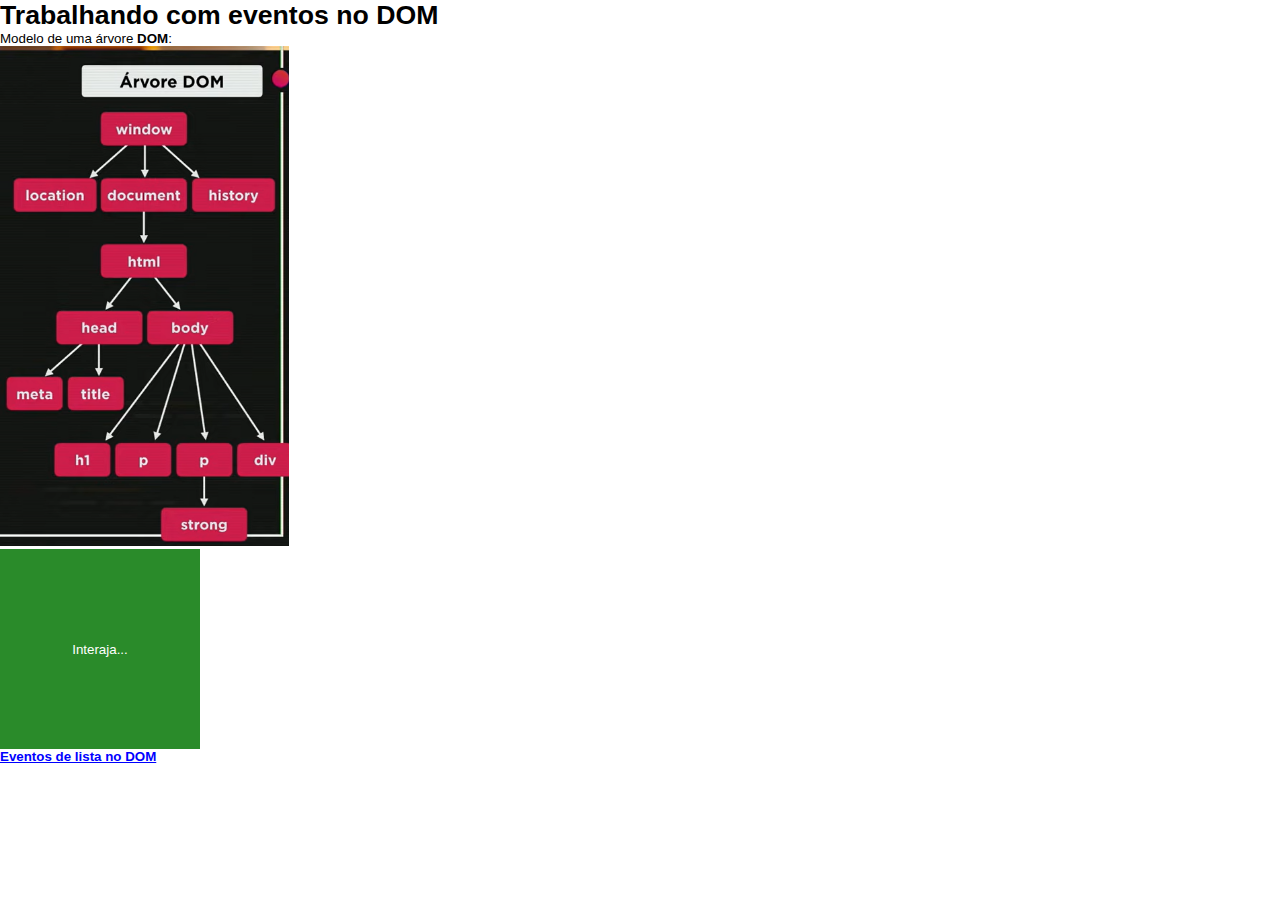
<file: moduloC/eventosDomAula10/index.html>
<!DOCTYPE html>
<html lang="pt-BR">
  <head>
    <meta charset="UTF-8" />
    <meta name="viewport" content="width=device-width, initial-scale=1.0" />
    <title>Eventos DOM</title>
    <style>
      * {
        margin: 0;
      }

      body {
        font: normal 10pt arial;
      }

      img {
        height: 500px;
      }

      div {
        background: rgb(42, 139, 42);
        color: #fff;
        width: 200px;
        height: 200px;
        display: flex;
        align-items: center;
        justify-content: center;
      }

      a.linkDom {
        color: blue;

        font-weight: bold;
      }
    </style>
  </head>
  <body>
    <h1>Trabalhando com eventos no DOM</h1>
    <p>Modelo de uma árvore <strong>DOM</strong>:</p>
    <img src="arvoreDom.png" alt="Modelo de uma árvore DOM" />

    <div id="area"">Interaja...</div>
    <a
      class="linkDom"
      href="https://developer.mozilla.org/en-US/docs/Web/Events"
      >Eventos de lista no DOM</a
    >

    <script>
        let a = document.getElementById('area');
        a.addEventListener('click', clicar); //evento para clicar
        a.addEventListener('mouseenter', entrar);//evento para entrar 
        a.addEventListener('mouseout', sair);//evento para sair

      function clicar() {
        a.innerText = 'Clicou';
        a.style.background= 'red';
      }

      function entrar(){
        a.innerText= 'Entrou';
      }

      function sair(){
        a.innerText = 'Saiu';
        a.style.background = 'green'
      }
    </script>
  </body>
</html>
</file>
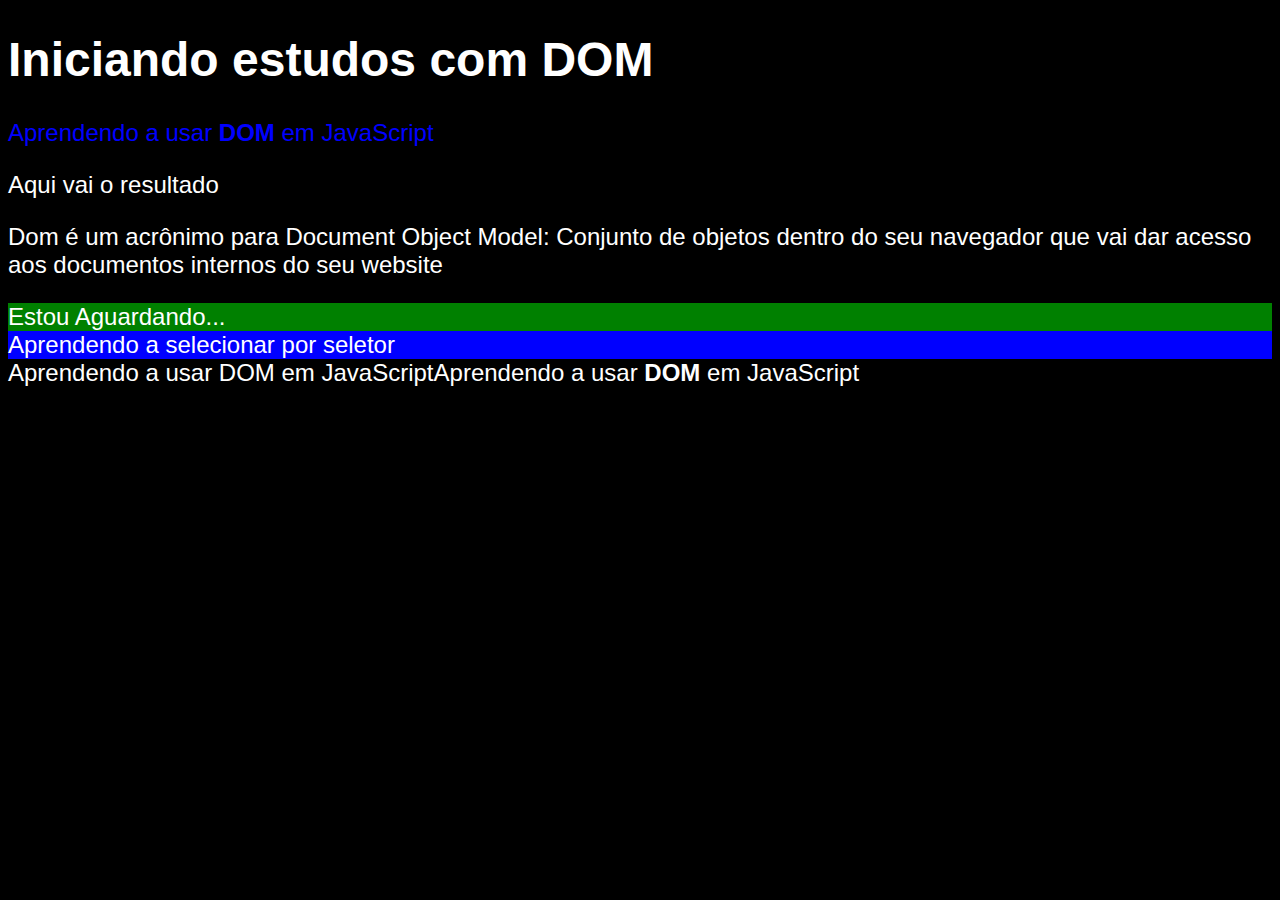
<file: moduloC/introducaoAoDomAula009/index.html>
<!DOCTYPE html>
<html lang="pt-BR">
  <head>
    <meta charset="UTF-8" />
    <meta name="viewport" content="width=device-width, initial-scale=1.0" />
    <title>Primeiros passos com DOM</title>
    <link rel="stylesheet" href="style.css">
  </head>
  <body>
    <h1>Iniciando estudos com DOM</h1>
    <p>Aprendendo a usar <strong>DOM</strong> em JavaScript</p>
    <p>Aqui vai o resultado</p>
    <p>
      Dom é um acrônimo para Document Object Model: Conjunto de objetos dentro
      do seu navegador que vai dar acesso aos documentos internos do seu website
    </p>
    <div id="msg">Aprendendo a selecionar por id</div>
    <div class="slc">Aprendendo a selecionar por seletor</div>
    <script src="script.js"></script>
  </body>
</html>
</file>
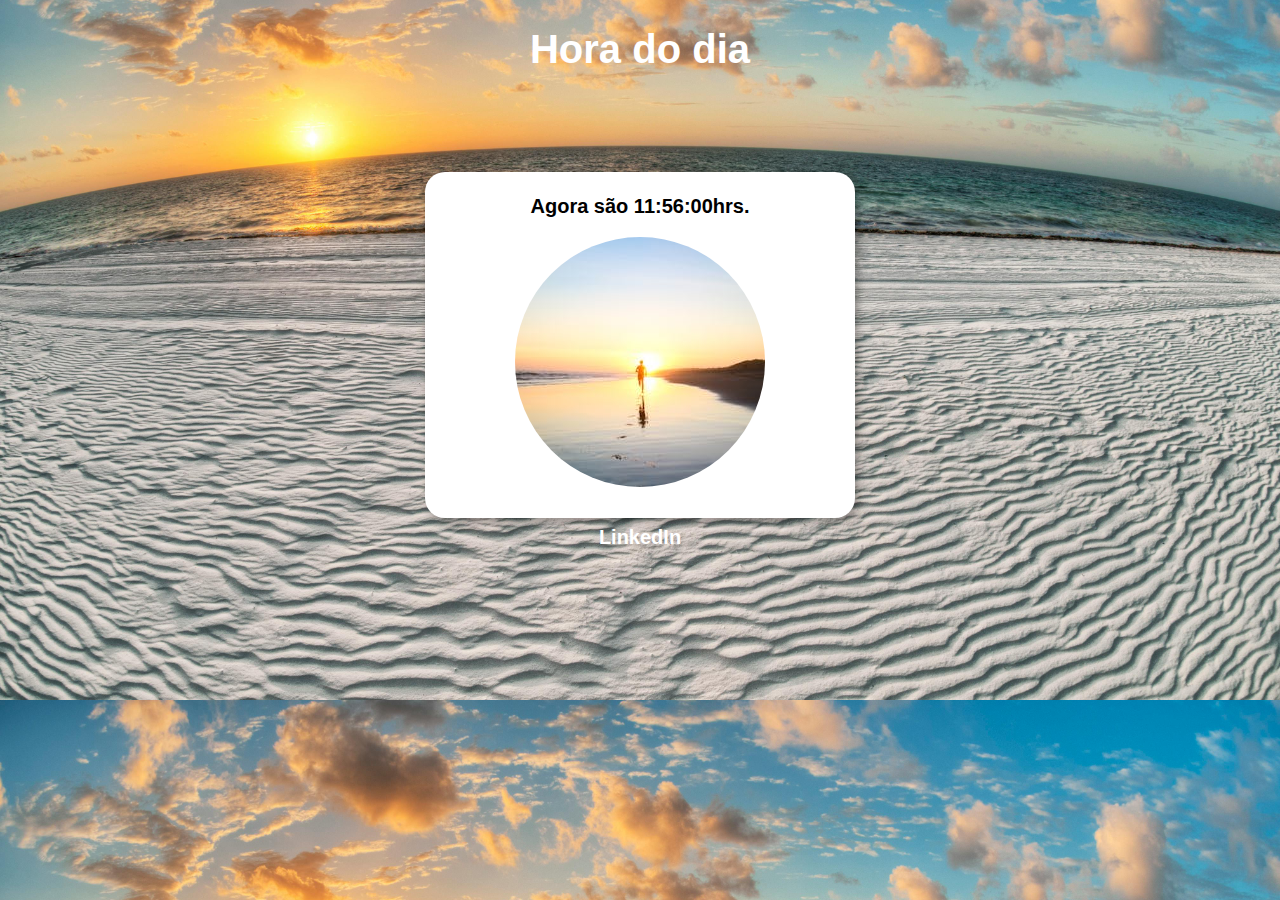
<file: moduloD/aula13/exercicioPeriodo/index.html>
<!DOCTYPE html>
<html lang="pt-br">
<head>
    <meta charset="UTF-8">
    <meta name="viewport" content="width=device-width, initial-scale=1.0">
    <title>Hora do dia</title>
    <link rel="stylesheet" href="styles.css">
</head>
<body onload="carregar()">
    <header>
        <h1>Hora do dia</h1>
    </header>
    <section>
        <div id="msg">
            
        </div>
        <div>
            <img id="foto" src="manha.jpg" alt="foto dia">
        </div>
    </section>
    <footer>
        <div id="link">
            <a href="https://www.linkedin.com/in/raphaelvivarinidamico/" class="link" >LinkedIn</a>
        </div>
    </footer>
    <script src="script.js"></script>
</body>
</html>
</file>
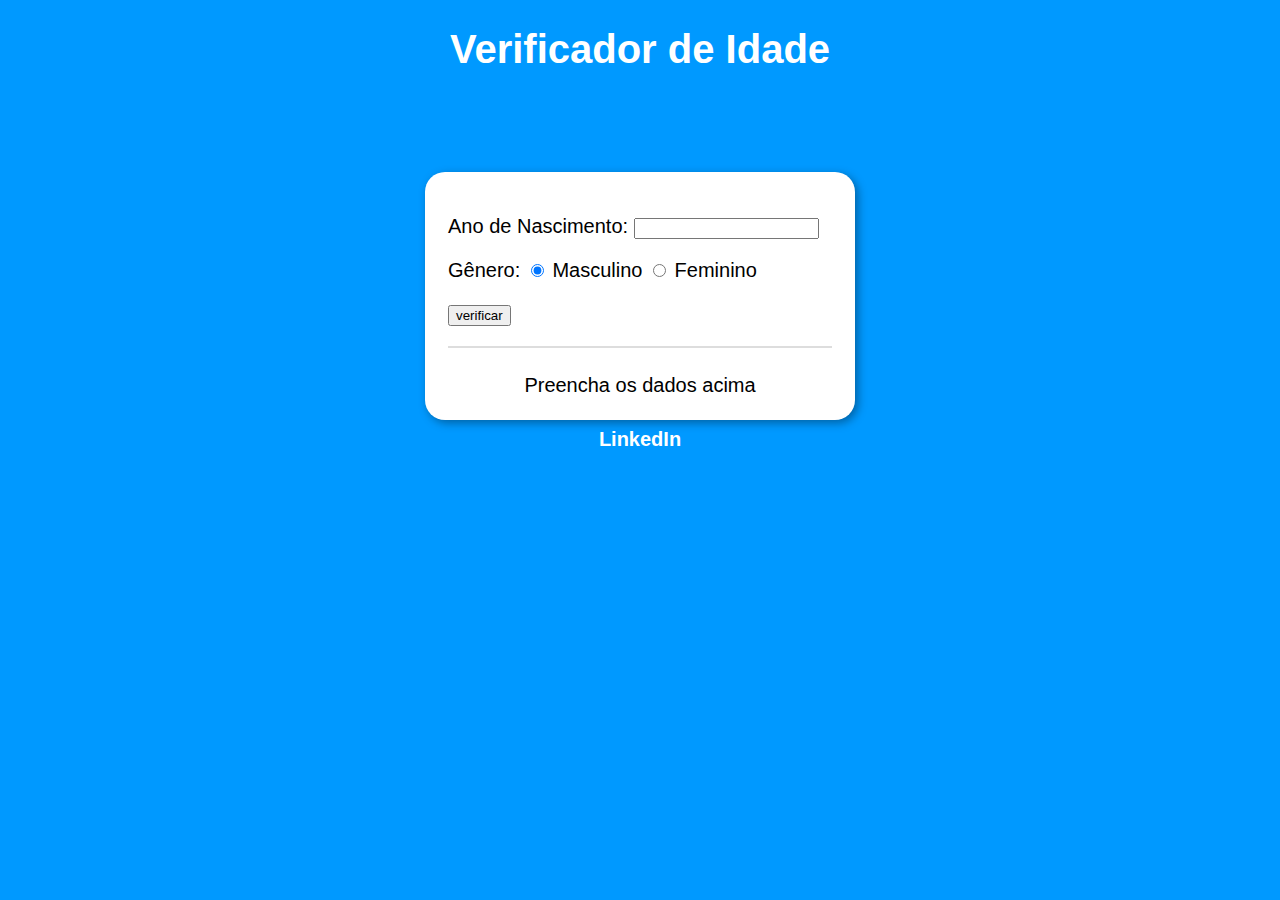
<file: moduloD/aula13/VerificadorDeIdade/index.html>
<!DOCTYPE html>
<html lang="en">
<head>
    <meta charset="UTF-8">
    <meta name="viewport" content="width=device-width, initial-scale=1.0">
    <title>Verificador de idade</title>
    <link rel="stylesheet" href="styles.css">
</head>
<body>
    <header>
        <h1>Verificador de Idade</h1>
    </header>
    <section>
        <div>
            <p>
                Ano de Nascimento:
                <input type="number" name="txtano" id="txtano" min="0">
            </p>
            <p>
                Gênero:
                <input type="radio" name="radgen" id="masc" checked />
                <label for="masc">Masculino</label>
                <input type="radio" name="radgen" id="fem" />
                <label for="fem">Feminino</label>
            </p>
            <p>
                <input id="btn" type="button" value="verificar" onclick="verificar()">
            </p>
            <hr />
        </div>
        <div id="res">
            Preencha os dados acima
        </div>
        <script src="script.js"></script>
    </section>
    <footer>
        <div id="link">
            <a href="https://www.linkedin.com/in/raphaelvivarinidamico/" class="link" >LinkedIn</a>
        </div>
    </footer>
</body>
</html>
</file>
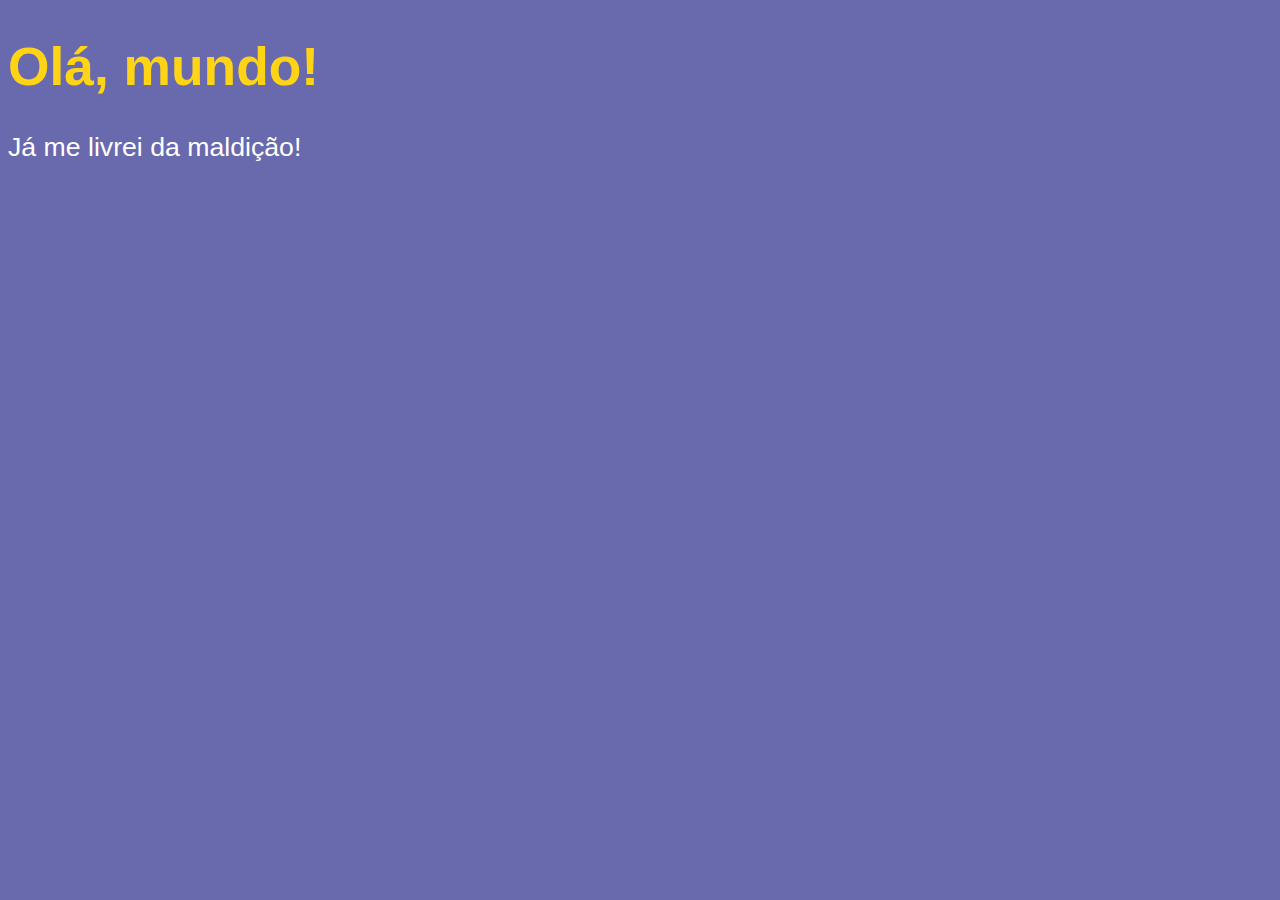
<file: moduloA/aula04/ex001.html>
<!DOCTYPE html>
<html lang="pt-br">
<head>
    <meta charset="UTF-8">
    <meta name="viewport" content="width=device-width, initial-scale=1.0">
    <title>Meu primeiro programa</title>
    <style>
        body{
            background-color: #6969ad;
            color: #fff;
            font: normal 20pt Arial;
        }
        h1{
            color: rgba(255, 212, 22);
        }
    </style>
</head>
<body>
    <h1>Olá, mundo!</h1>
    <p>Já me livrei da maldição!</p>
    <script>
        alert('Minha primeira mensagem'); //Mostra um alerta para o usuário
        confirm('Está gostando de Javascript?'); //mostra uma janela de confirmação com um botao ok e outro cancelar
        prompt("Qual é o seu nome?"); //Mostra um prompt para que o usuário possa digitar algo, por exemplo o nome.
    </script>
</body>
</html>
</file>
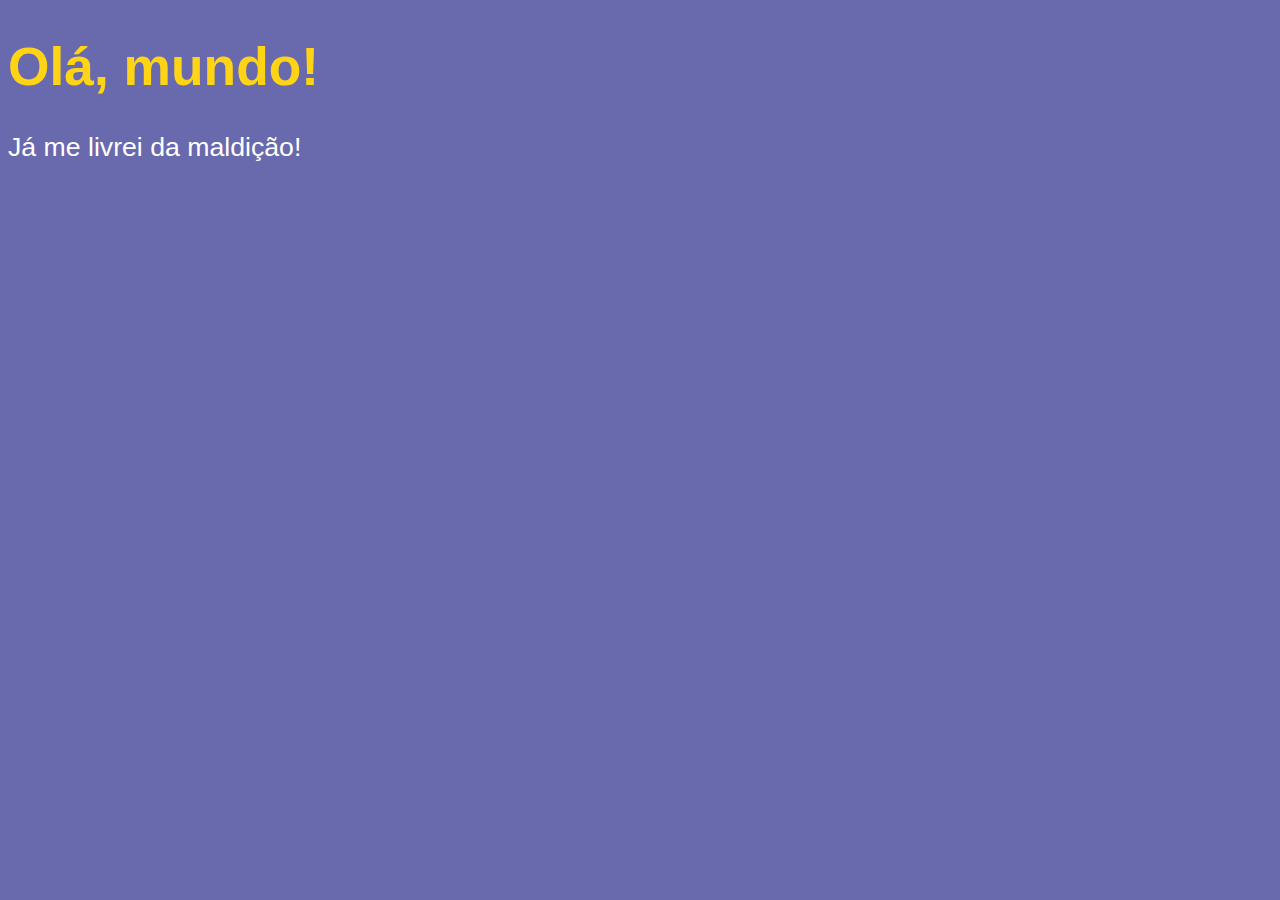
<file: moduloB/aula06/ex002.html>
<!DOCTYPE html>
<html lang="pt-br">
  <head>
    <meta charset="UTF-8" />
    <meta name="viewport" content="width=device-width, initial-scale=1.0" />
    <title>Meu primeiro programa</title>
    <style>
      body {
        background-color: #6969ad;
        color: #fff; /*Comentário em CSS */
        font: normal 20pt Arial;
      }
      h1 {
        color: rgba(255, 212, 22);
      }
    </style>
  </head>
  <body>
    <h1>Olá, mundo!</h1>
    <p>Já me livrei da maldição!</p>
    <!--Comentário em html -->
    <script>
      var nome = prompt("Qual é o seu nome?"); //Vai pegar o nome digitado no prompt e colocar dentro da variável nome
      alert("É UM GRANDE PRAZER TE CONHECER, " + nome + "!"); //Concatenação
    </script>
  </body>
</html>
</file>
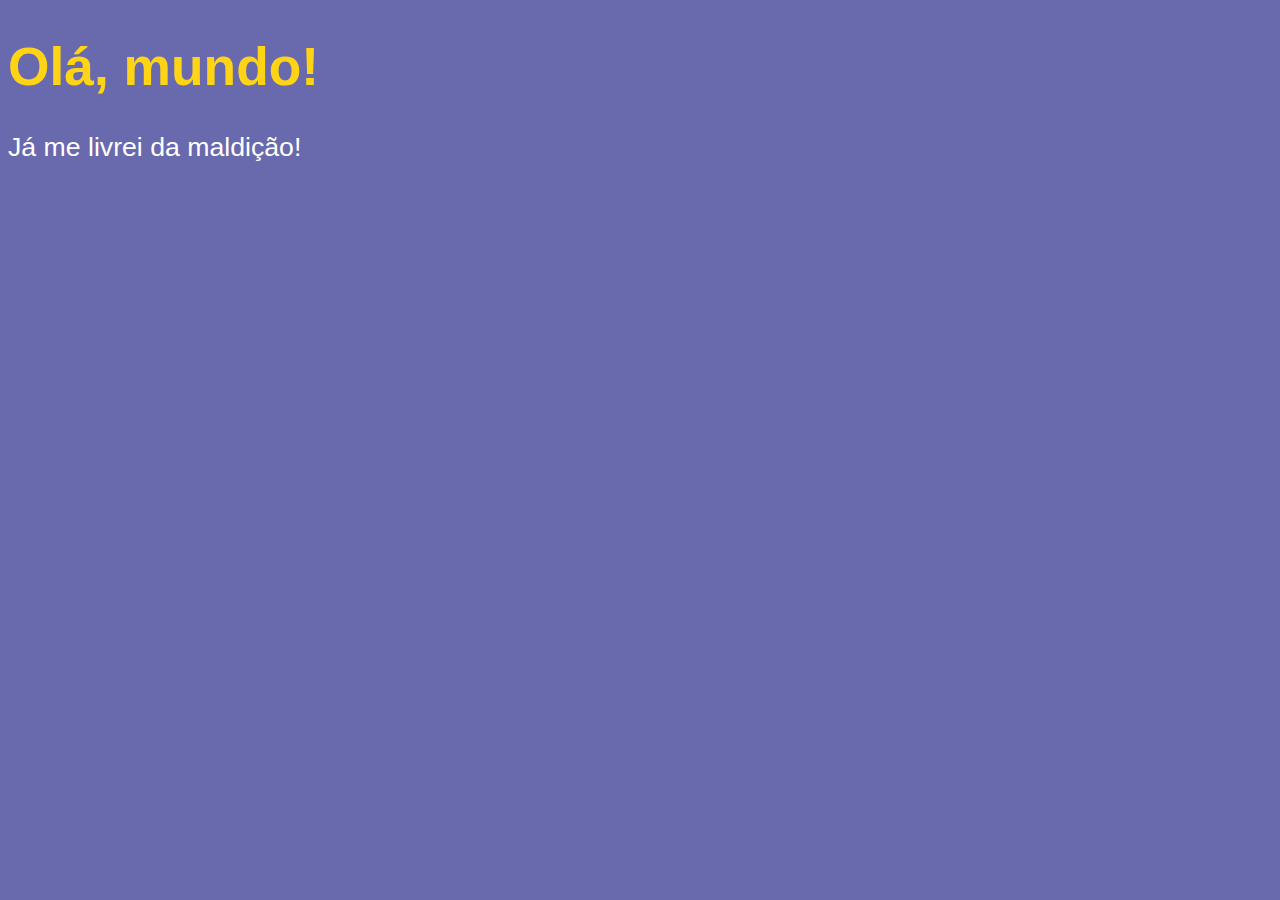
<file: moduloB/aula06/ex003.html>
<!DOCTYPE html>
<html lang="pt-br">
<head>
    <meta charset="UTF-8">
    <meta name="viewport" content="width=device-width, initial-scale=1.0">
    <title>Meu primeiro programa</title>
    <style>
        body{
            background-color: #6969ad;
            color: #fff; /*Comentário em CSS */
            font: normal 20pt Arial;
        }
        h1{
            color: rgba(255, 212, 22);
        }
    </style>
</head>
<body>
    <h1>Olá, mundo!</h1>
    <p>Já me livrei da maldição!</p> <!--Comentário em html -->
    <script>;
       var n1 = Number(prompt('Digite um número: ')); // O window prompt retornará sempre uma string, mesmo que digite um número
       var n2 = Number(prompt('Digite outro número: '));
       //Precisa converter as strings que serão retornadas nos prompts para número
       // para inteiro Number.parseInt();
       // para real Number.parseFloat();
       // para que o javascript decida se é inteiro ou real: Number()

       var soma = n1 + n2;
       //Converter numero para string
       alert(`${n1} + ${n2} = ${soma}`); 
       //`` = template string  
       //${} = placeholder
    </script>
</body>
</html>
</file>
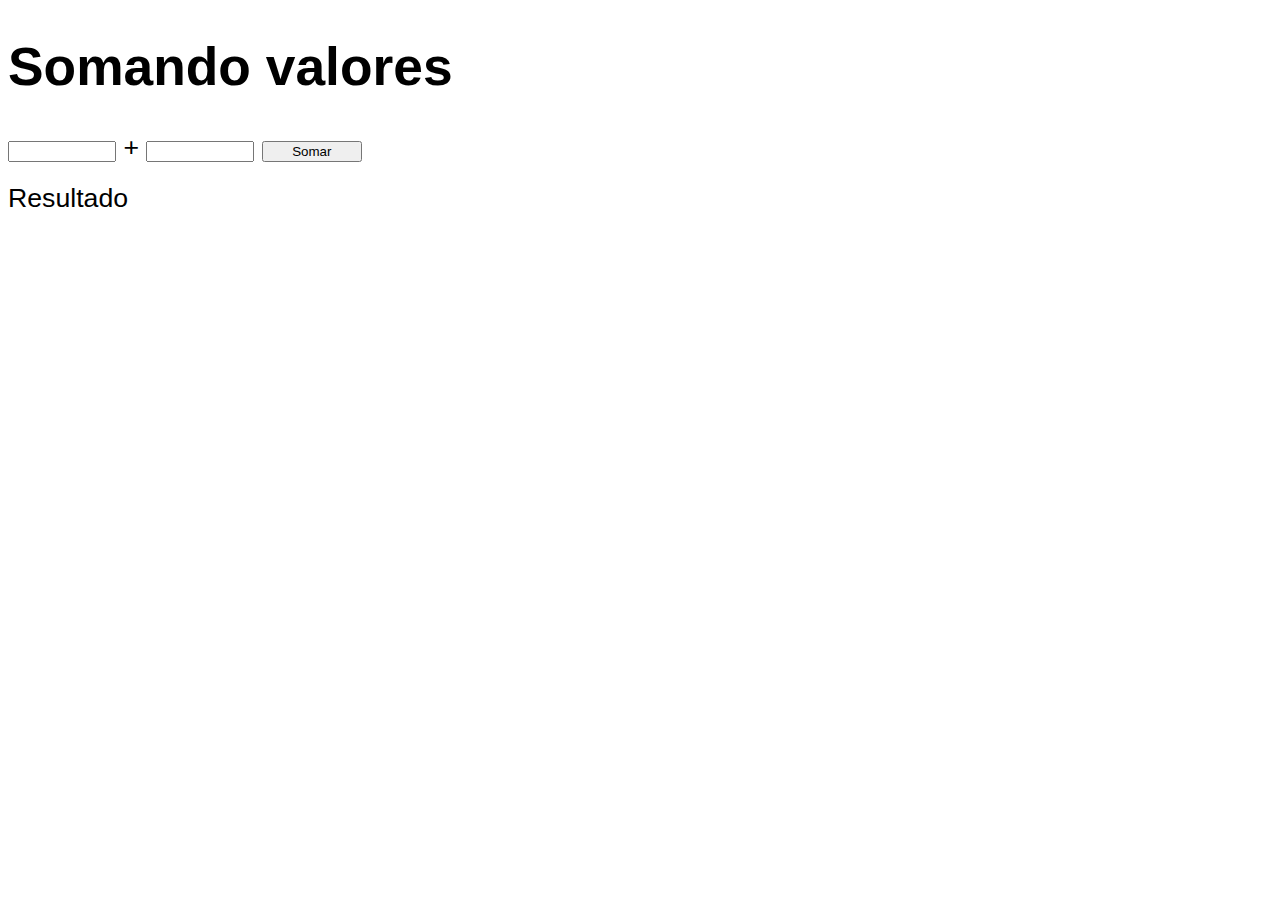
<file: moduloC/eventosDomAula10/ex007.html>
<!DOCTYPE html>
<html lang="pt-BR">
<head>
    <meta charset="UTF-8">
    <meta name="viewport" content="width=device-width, initial-scale=1.0">
    <title>Somando Números</title>
    <style>
        body{
            font: normal 20pt Arial;
        }
        input{
            font: normal 18pr Arial;
            width: 100px;
        }
        div#res{
            margin-top: 20px;
        }
    </style>
</head>
<body>
    <h1>Somando valores</h1>
    <input type="number" name="txtn1" id="txtn1"> +
    <input type="number" name="txtn2" id="txtn2">
    <input type="button" value="Somar" onclick="somar()">
    <div id="res">Resultado</div>

    <script>
        function somar(){
            let tn1 = document.getElementById('txtn1');
            let tn2 = document.querySelector('input#txtn2');
            let res = document.querySelector('div#res');
            let n1 = Number(tn1.value);
            let n2 = Number(tn2.value);
            let soma = n1 + n2;
            res.innerHTML = `Resultado = ${soma}`; 

        }
    </script>
</body>
</html>
</file>
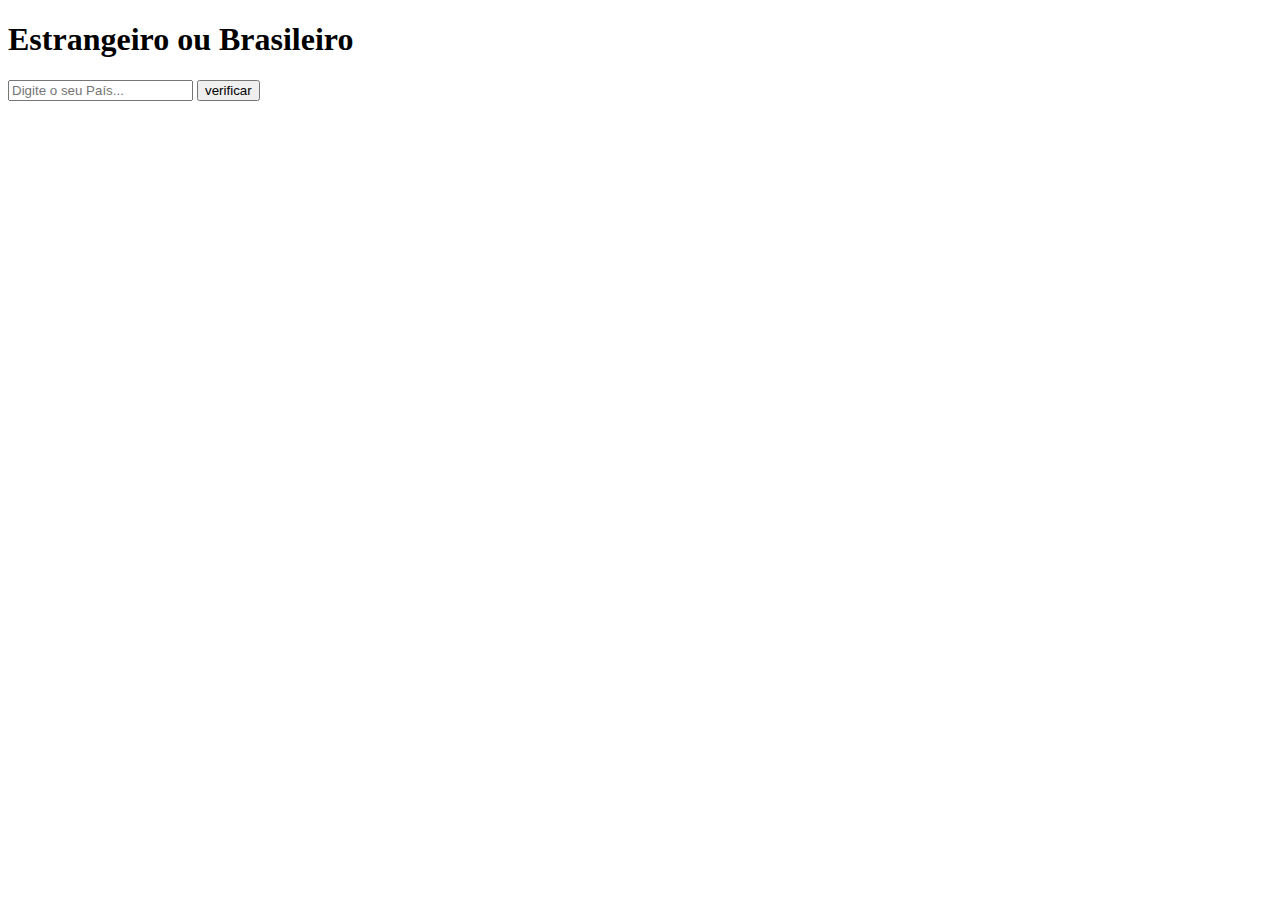
<file: moduloD/aula11/condicaoCompostaSite.html>
<!DOCTYPE html>
<html lang="pt-br">
<head>
    <meta charset="UTF-8">
    <meta name="viewport" content="width=device-width, initial-scale=1.0">
    <title>ESTRANGEIRO</title>
</head>
<body>
    <h1>Estrangeiro ou Brasileiro</h1>
    <input type="text" name="txtpais" id="txtpais" placeholder="Digite o seu País...">
    <input type="button" value="verificar" onclick="verificar()">
    <div id="res">

    </div>
    <script src="condicaoCompostaSite.js"></script>
</body>
</html>
</file>
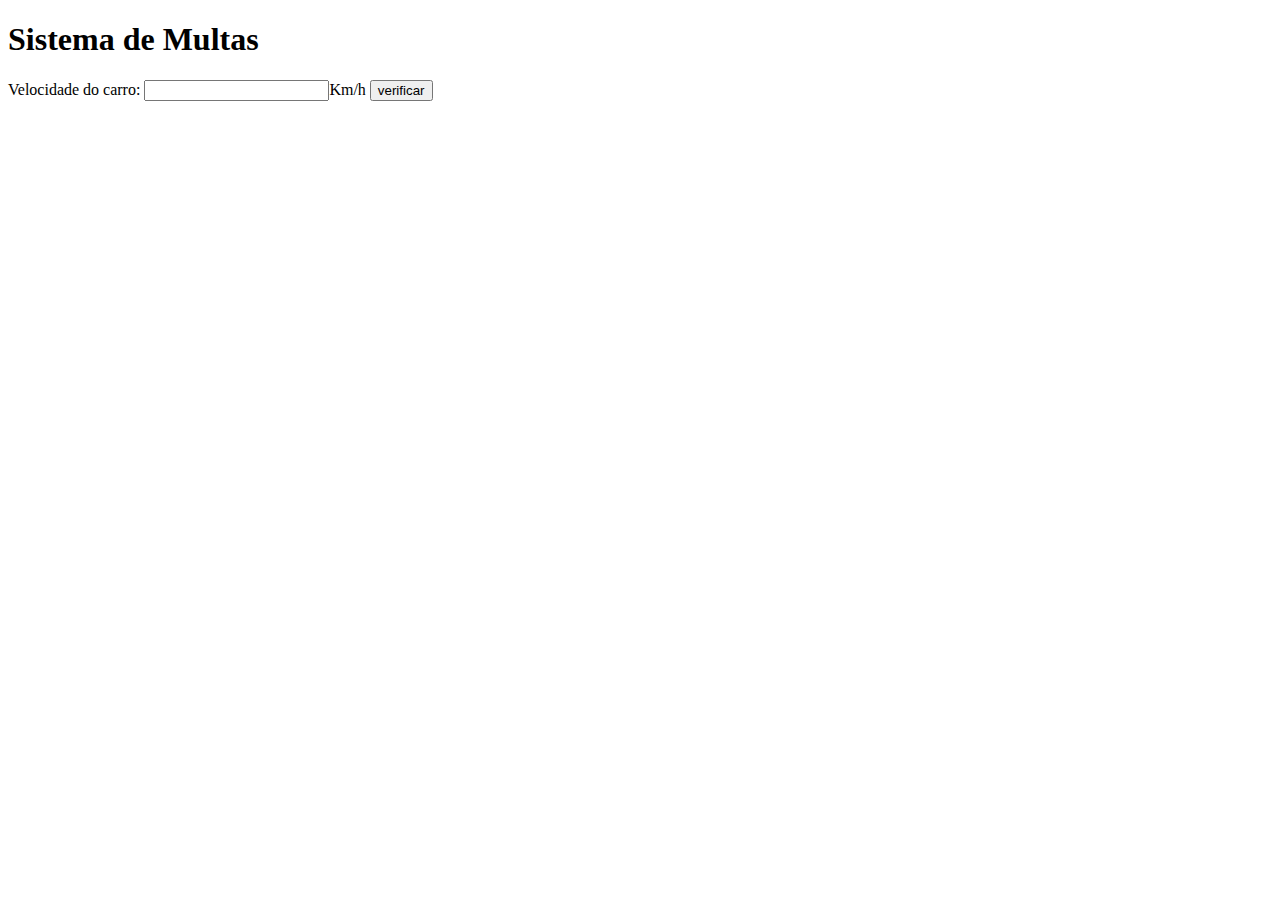
<file: moduloD/aula11/condicaoSimplesSite.html>
<!DOCTYPE html>
<html lang="pt-br">
<head>
    <meta charset="UTF-8">
    <meta name="viewport" content="width=device-width, initial-scale=1.0">
    <title>DETRAN</title>
</head>
<body>
    <h1>Sistema de Multas</h1>
    Velocidade do carro: <input type="number" name="txtvel" id="txtvel">Km/h
    <input type="button" value="verificar" onclick="calcular()">
    <div id="res">

    </div>

    <script src="condicaoSimplesSite.js"></script>
</body>
</html>
</file>
<file: moduloC/introducaoAoDomAula009/style.css>
body {
    background: rgb(68, 125, 199);
    color: white;
    font: normal 18pt Arial;
}
</file>
<file: moduloD/aula13/exercicioPeriodo/styles.css>
body {
    font: normal 15pt Arial;
}

header {
    color: #FFF;
    text-align: center;
    margin-bottom: 100px;
}

section {
    background: #FFF;
    border-radius: 20px;
    padding: 15px;
    width: 400px;
    margin: auto;
    box-shadow: 3px 3px 10px rgba(0, 0, 0, 0.363);
}

div {
    text-align: center;
    padding: 8px;
}

#foto {
    border: 3px solid white;
    border-radius: 50%;
}

#link {
    text-align: center;
}

a {
    text-decoration: none;
    color: #FFF;
    font-weight: bold;
}
</file>
<file: moduloD/aula13/VerificadorDeIdade/styles.css>
body {
    font: normal 15pt Arial;
    background: rgb(0, 153, 255);
}

header {
    color: #FFF;
    text-align: center;
    margin-bottom: 100px;
}

section {
    background: #FFF;
    border-radius: 20px;
    padding: 15px;
    width: 400px;
    margin: auto;
    box-shadow: 3px 3px 10px rgba(0, 0, 0, 0.363);
}

#btn:hover{
    cursor: pointer;
    transition: 0.1s;
    transform: scale(1.01);
}

div {
    padding: 8px;
}

hr {
    border: 1px solid #ddd;
}

#res {
    text-align: center;
}

#link {
    text-align: center;
}

a {
    text-decoration: none;
    color: #FFF;
    font-weight: bold;
}
</file>
